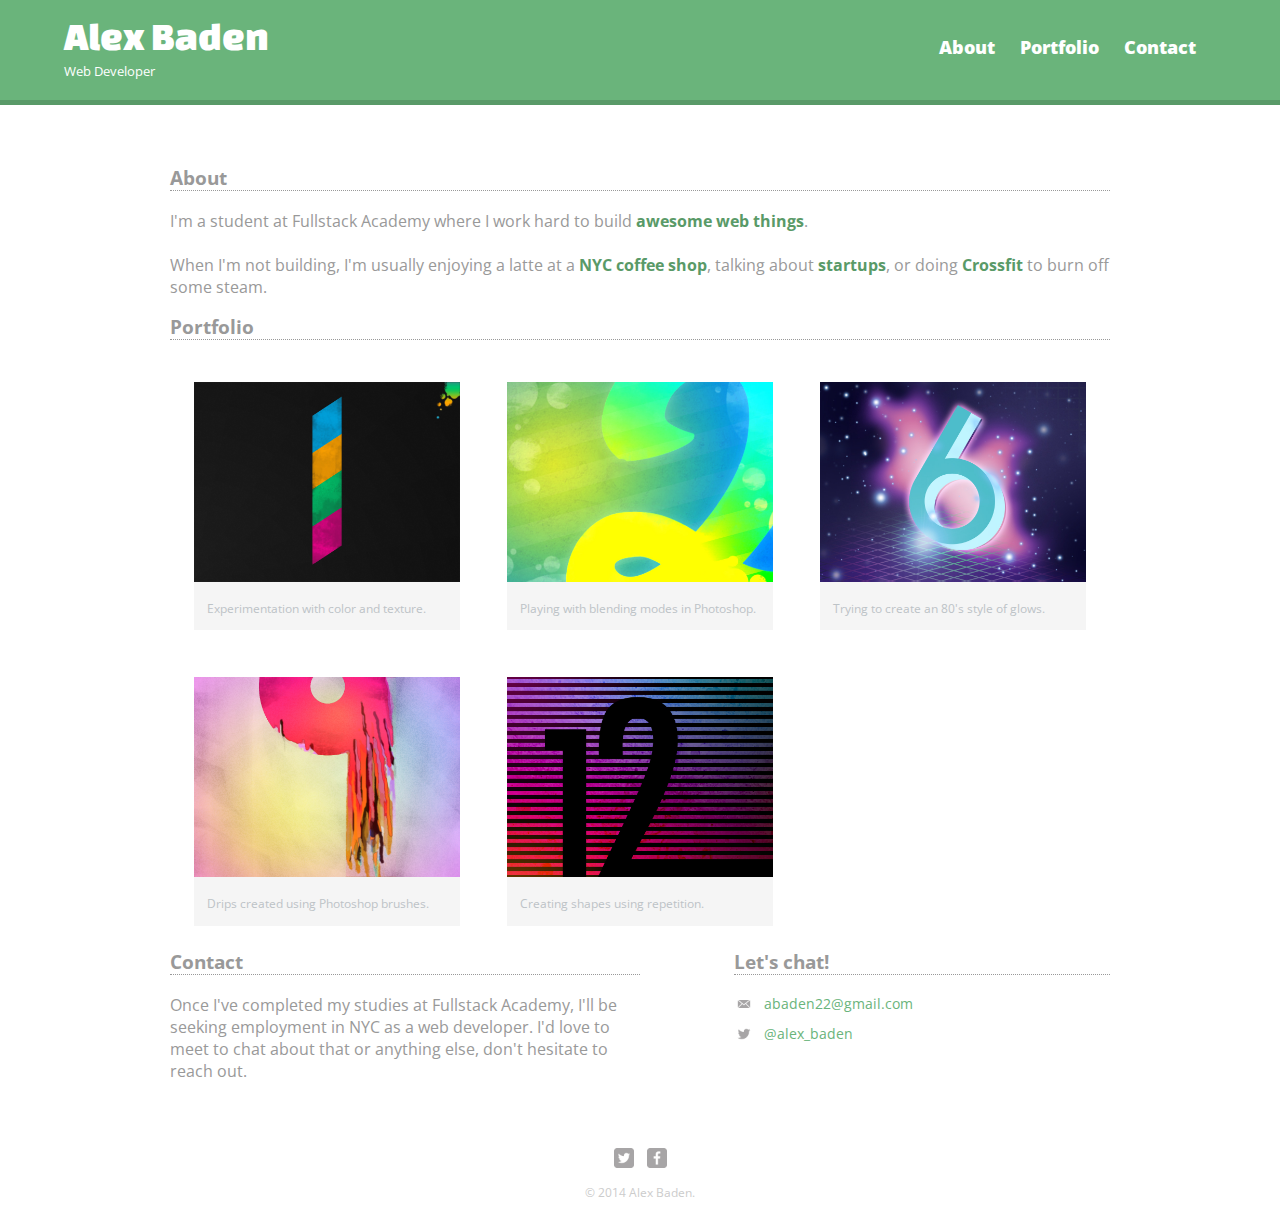
<file: foundations/Part1_portfolio/index.html>
<!DOCTYPE html>
<html>
  <head>
    <meta charset="utf-8">
    <title>Alex Baden | Web Developer</title>
    <link rel="stylesheet" href="css/normalize.css">
    <link href='http://fonts.googleapis.com/css?family=Changa+One|Open+Sans:400italic,700italic,400,700,800' rel='stylesheet' type='text/css'>
    <link rel="stylesheet" href="css/main.css">
    <link rel="stylesheet" href="css/responsive.css">
  </head>
  <body>
    <header>
      <a href="index.html" id="logo">
        <h1>Alex Baden</h1>
        <h2>Web Developer</h2>
      </a>
      <nav>
        <ul>
          <li><a href="#about-section">About</a></li>
          <li><a href="#portfolio-section">Portfolio</a></li>
          <li><a href="#contact-section">Contact</a></li>
        </ul>
      </nav>
    </header>
    <div id="wrapper">

      <section id="about-section">
        <img src="img/alex.jpg" alt="Photograph of Alex Baden" class="mobile-profile-photo">
        <h3 class="section-title">About</h3>
        <p class="about-text">I'm a student at Fullstack Academy where I work hard to build <a href="https://github.com/bado22" target="_blank">awesome web things</a></span>.<br/><br/>When I'm not building, I'm usually enjoying a latte at a <a href="http://www.pushcartcoffee.com/" target="_blank">NYC coffee shop</a>, talking about <a href="http://thisweekinstartups.com/" target="_blank">startups</a>, or doing <a href="http://www.crossfitnyc.com/" target="_blank">Crossfit</a> to burn off some steam.</p>
        <img src="img/alex.jpg" alt="Photograph of Alex Baden" class="desktop-profile-photo">
      </section>

      <section id="portfolio-section">
        <h3 class="section-title">Portfolio</h3>
        <ul id="gallery">
          <li>
            <a href="img/numbers-01.jpg">
              <img src="img/numbers-01.jpg" alt="">
              <p>Experimentation with color and texture.</p>
            </a>
          </li>
          <li>
            <a href="img/numbers-02.jpg">
              <img src="img/numbers-02.jpg" alt="">
              <p>Playing with blending modes in Photoshop.</p>
            </a>
          </li>
          <li>
            <a href="img/numbers-06.jpg">
              <img src="img/numbers-06.jpg" alt="">
              <p>Trying to create an 80's style of glows.</p>
            </a>
          </li>
          <li>
            <a href="img/numbers-09.jpg">
              <img src="img/numbers-09.jpg" alt="">
              <p>Drips created using Photoshop brushes.</p>
            </a>
          </li>
          <li>
            <a href="img/numbers-12.jpg">
              <img src="img/numbers-12.jpg" alt="">
              <p>Creating shapes using repetition.</p>
            </a>
          </li>
        </ul>
      </section>

      <section id="primary">
        <h3 id="contact-section" class="section-title">Contact</h3>
        <p>Once I've completed my studies at Fullstack Academy, I'll be seeking employment in NYC as a web developer. I'd love to meet to chat about that or anything else, don't hesitate to reach out.</p>
      </section>
      <section id="secondary">
        <h3 id="lets-chat">Let's chat!</h3>
        <ul class="contact-info">
          <li class="mail"><a href="mailto:abaden22@gmail.com">abaden22@gmail.com</a></li>
          <li class="twitter"><a href="http://twitter.com/intent/tweet?screen_name=alex_baden">@alex_baden</a></li>
        </ul>
      </section>

      <footer>
        <a href="http://twitter.com/alex_baden"><img src="img/twitter-wrap.png" alt="Twitter Logo" class="social-icon"></a>
        <a href="https://www.facebook.com/profile.php?id=2059233"><img src="img/facebook-wrap.png" alt="Facebook Logo" class="social-icon"></a>
        <p>&copy; 2014 Alex Baden.</p>
      </footer>
    </div>
  </body>
</html>
</file>
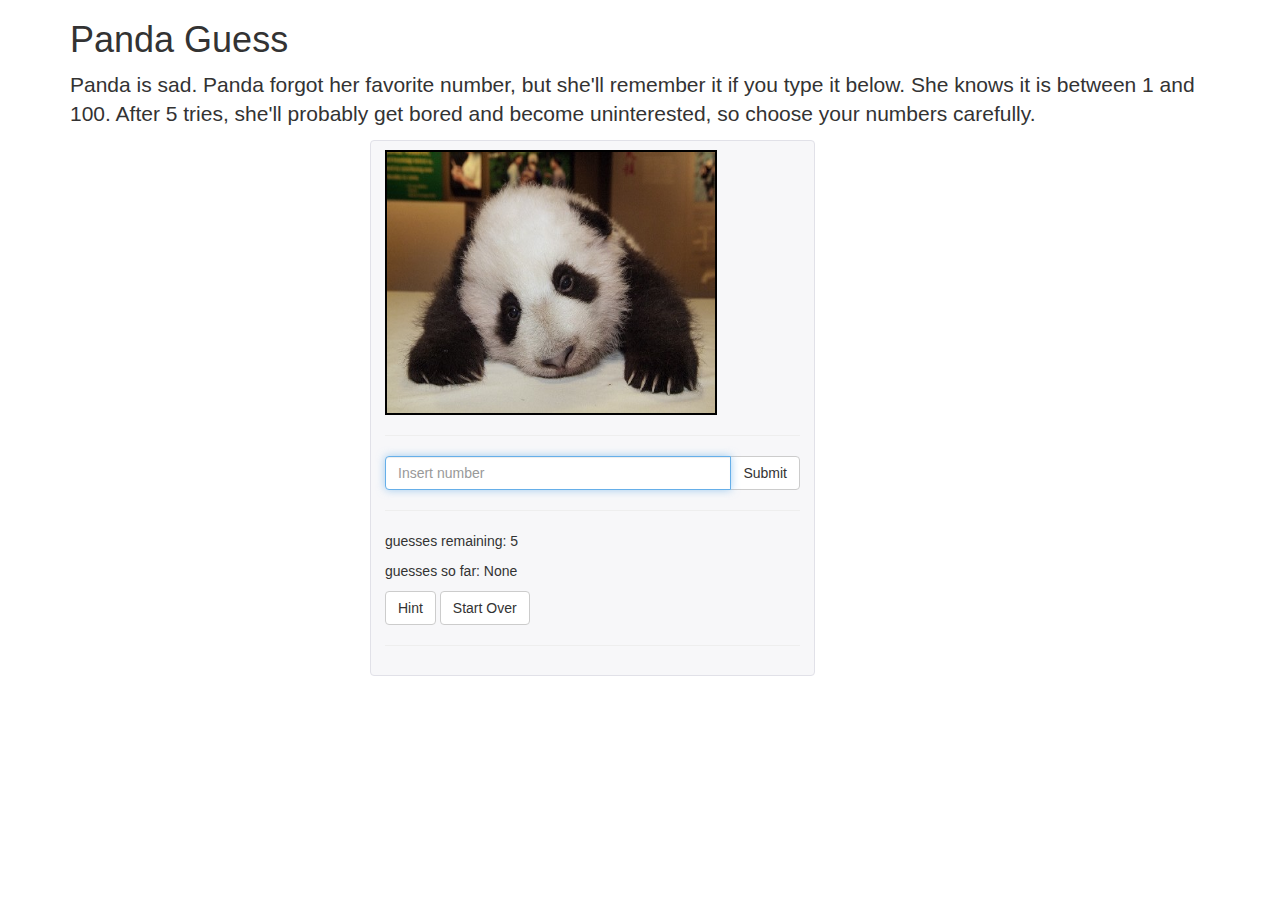
<file: foundations/Part2_guessing_game/index.html>
<!DOCTYPE html>
<html lang="en">
  <head>
    <meta charset="utf-8">
    <meta http-equiv="X-UA-Compatible" content="IE=edge">
    <meta name="viewport" content="width=device-width, initial-scale=1">
    <title>Panda Guess</title>
    <link href="css/bootstrap.min.css" rel="stylesheet">
    <link href="css/main.css" rel="stylesheet">
  </head>
  <body>

    <main id="content" role="main">
      <div class="container">
        <h1>Panda Guess</h1>
        <p class="lead">Panda is sad. Panda forgot her favorite number, but she'll remember it if you type it below. She knows it is between 1 and 100. After 5 tries, she'll probably get bored and become uninterested, so choose your numbers carefully.</p>

        <div class="row col-md-5 col-md-offset-3 guess-section">
            <div class="guessbox">
                <img id="panda" src="img/sad-panda.jpg"/> 
                <hr/>
                <div class="input-group input-group">
                  <input autofocus="autofocus" id="guess" type="text" class="form-control" placeholder="Insert number">
                  <span class="input-group-btn">
                    <button class="btn btn-default" type="button" id="submit-button" onclick="makeGuess()">Submit</button>
                  </span>
              </div>
                <p><span id="user-feedback-hotcold"></span> <span id="user-feedback-highlow"></span></p>
            

        <hr/>
                <p>guesses remaining: <span id="guesses-remaining">5</span></p>
                <p>guesses so far: <span id="guesses-so-far">None</span></p>
                <input type="submit" value="Hint" class="btn btn-default" id="hint" name="hint" onclick="showHint()">
                <input type="submit" value="Start Over" class="btn btn-default" id="start-over" name="start-over" onclick="startOver()">            
        <hr/>
        
      </div>
            </div>
        

      </div>
    </main>



    <script src="https://ajax.googleapis.com/ajax/libs/jquery/1.11.0/jquery.min.js"></script>
    <script src="js/bootstrap.min.js"></script>
    <script src="js/main.js"></script>
  </body>
</html>
</file>
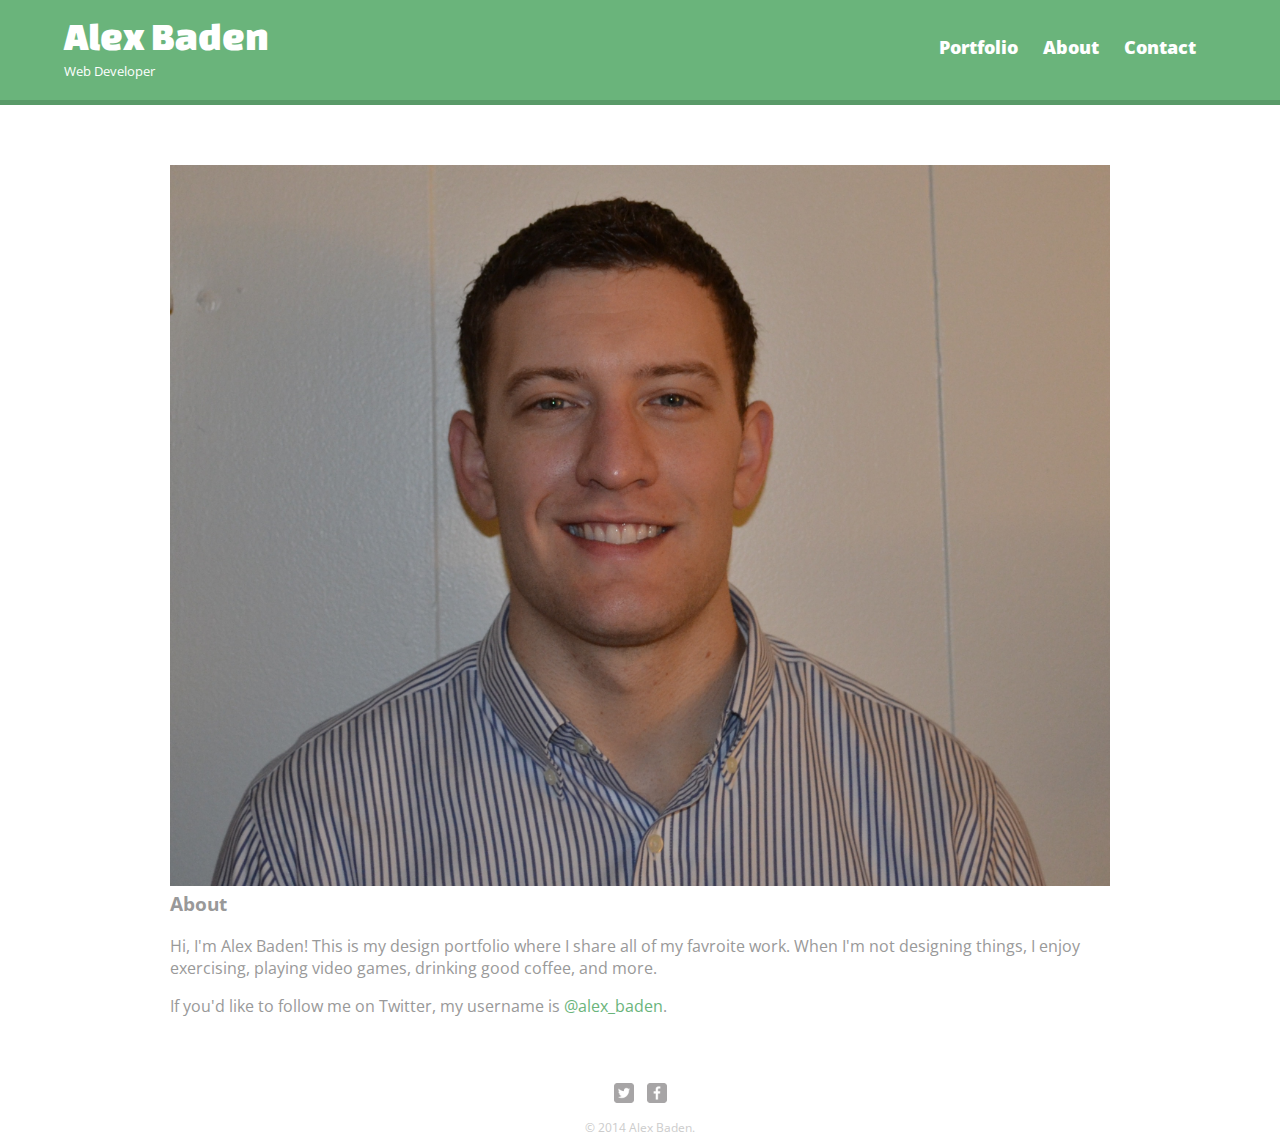
<file: foundations/Part1_portfolio/about.html>
<!DOCTYPE html>
<html>
  <head>
    <meta charset="utf-8">
    <title>Alex Baden | Web Developer</title>
    <link rel="stylesheet" href="css/normalize.css">
    <link href='http://fonts.googleapis.com/css?family=Changa+One|Open+Sans:400italic,700italic,400,700,800' rel='stylesheet' type='text/css'>
    <link rel="stylesheet" href="css/main.css">
    <link rel="stylesheet" href="css/responsive.css">
  </head>
  <body>
    <header>
      <a href="index.html" id="logo">
        <h1>Alex Baden</h1>
        <h2>Web Developer</h2>
      </a>
      <nav>
        <ul>
          <li><a href="index.html">Portfolio</a></li>
          <li><a href="about.html">About</a></li>
          <li><a href="contact.html">Contact</a></li>
        </ul>
      </nav>
    </header>
    <div id="wrapper">
      <section>
        <img src="img/alex.jpg" alt="Photograph of Alex Baden" class="profile-photo">
        <h3>About</h3>
        <p>Hi, I'm Alex Baden! This is my design portfolio where I share all of my favroite work. When I'm not designing things, I enjoy exercising, playing video games, drinking good coffee, and more.</p>
        <p>If you'd like to follow me on Twitter, my username is <a href="http://twitter.com/alex_baden">@alex_baden</a>.</p>
      </section>
      <footer>
        <a href="http://twitter.com/alex_baden"><img src="img/twitter-wrap.png" alt="Twitter Logo" class="social-icon"></a>
        <a href="https://www.facebook.com/profile.php?id=2059233"><img src="img/facebook-wrap.png" alt="Facebook Logo" class="social-icon"></a>
        <p>&copy; 2014 Alex Baden.</p>
      </footer>
    </div>
  </body>
</html>
</file>
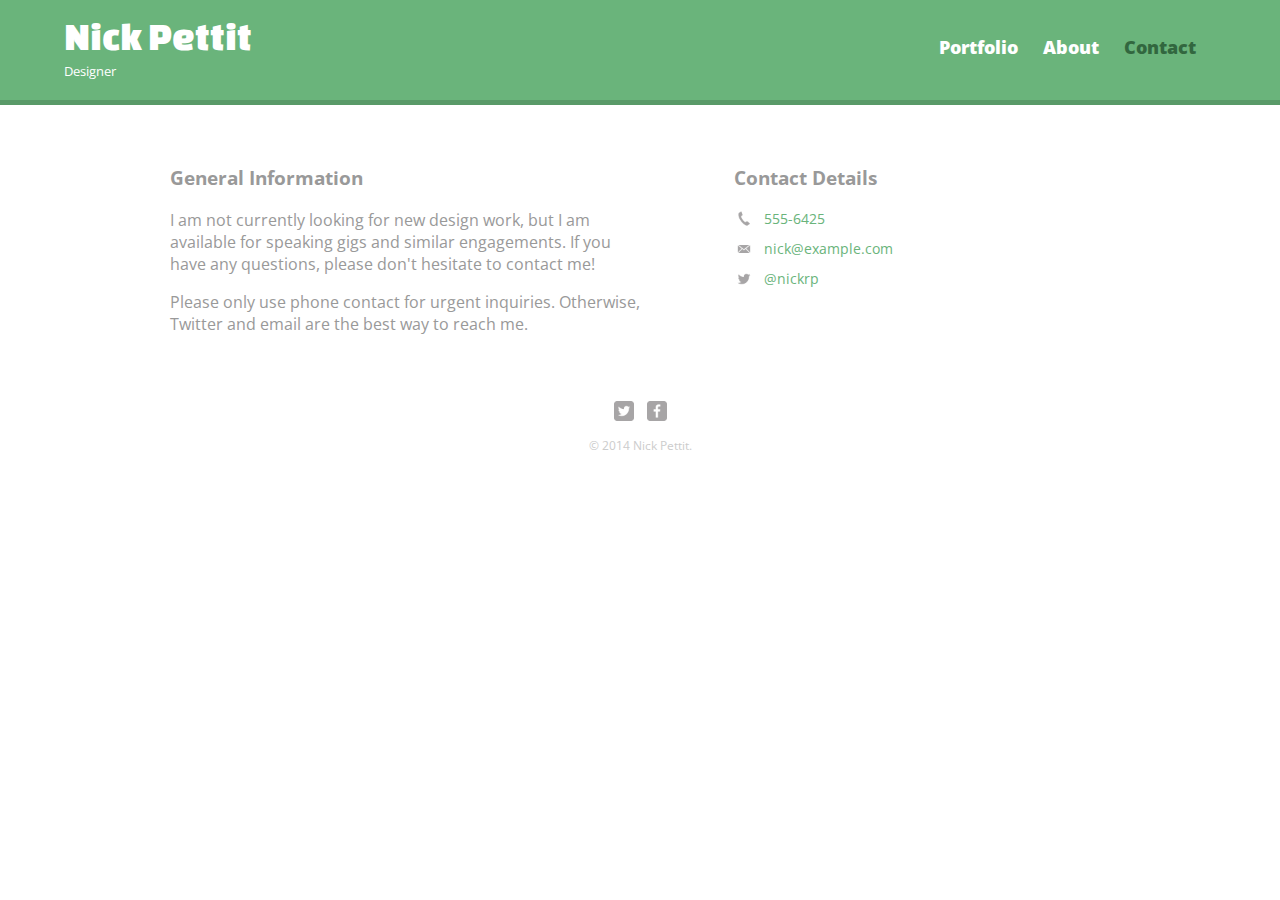
<file: foundations/Part1_portfolio/contact.html>
<!DOCTYPE html>
<html>
  <head>
    <meta charset="utf-8">
    <title>Nick Pettit | Designer</title>
    <link rel="stylesheet" href="css/normalize.css">
    <link href='http://fonts.googleapis.com/css?family=Changa+One|Open+Sans:400italic,700italic,400,700,800' rel='stylesheet' type='text/css'>
    <link rel="stylesheet" href="css/main.css">
    <link rel="stylesheet" href="css/responsive.css">
  </head>
  <body>
    <header>
      <a href="index.html" id="logo">
        <h1>Nick Pettit</h1>
        <h2>Designer</h2>
      </a>
      <nav>
        <ul>
          <li><a href="index.html">Portfolio</a></li>
          <li><a href="about.html">About</a></li>
          <li><a href="contact.html" class="selected">Contact</a></li>
        </ul>
      </nav>
    </header>
    <div id="wrapper">
      <section id="primary">
        <h3>General Information</h3>
        <p>I am not currently looking for new design work, but I am available for speaking gigs and similar engagements. If you have any questions, please don't hesitate to contact me!</p>
        <p>Please only use phone contact for urgent inquiries. Otherwise, Twitter and email are the best way to reach me.</p>
      </section>
      <section id="secondary">
        <h3>Contact Details</h3>
        <ul class="contact-info">
          <li class="phone"><a href="tel:555-6425">555-6425</a></li>
          <li class="mail"><a href="mailto:nick@example.com">nick@example.com</a></li>
          <li class="twitter"><a href="http://twitter.com/intent/tweet?screen_name=nickrp">@nickrp</a></li>
        </ul>
      </section>
      <footer>
        <a href="http://twitter.com/nickrp"><img src="img/twitter-wrap.png" alt="Twitter Logo" class="social-icon"></a>
        <a href="http://facebook.com/nickpettit"><img src="img/facebook-wrap.png" alt="Facebook Logo" class="social-icon"></a>
        <p>&copy; 2014 Nick Pettit.</p>
      </footer>
    </div>
  </body>
</html>
</file>
<file: foundations/Part1_portfolio/css/main.css>
/**********************************
GENERAL
***********************************/

body {
  font-family: 'Open Sans', sans-serif;
}

#wrapper {
  max-width: 940px;
  margin: 0 auto;
  padding: 0 5%;
}

a {
  text-decoration: none;
}

img {
  max-width: 100%;
}

h3 {
  margin: 0 0 1em 0;
}

.section-title {
  border-bottom:1px dotted;
}


/**********************************
HEADING
***********************************/

header {
  float: left;
  margin: 0 0 30px 0;
  padding: 5px 0 0 0;
  width: 100%;
}

#logo {
  text-align: center;
  margin: 0;
}

h1 {
  font-family: 'Changa One', sans-serif;
  margin: 15px 0;
  font-size: 1.75em;
  font-weight: normal;
  line-height: 0.8em;
}

h2 {
  font-size: 0.75em;
  margin: -5px 0 0;
  font-weight: normal;
}



/**********************************
NAVIGATION
***********************************/

nav {
  text-align: center;
  padding: 10px 0;
  margin: 20px 0 0;
}

nav ul {
  list-style: none;
  margin: 0 10px;
  padding: 0;
}

nav li {
  display: inline-block;
}

nav a {
  font-weight: 800;
  padding: 15px 10px;
}



/**********************************
FOOTER
***********************************/

footer {
  font-size: 0.75em;
  text-align: center;
  clear: both;
  padding-top: 50px;
  color: #ccc;
}

.social-icon {
  width: 20px;
  height: 20px;
  margin: 0 5px;
}



/**********************************
PAGE: PORTFOLIO
***********************************/

#gallery {
  margin: 0;
  padding: 0;
  list-style: none;
  clear:both;
}

#gallery li {
  float: left;
  width: 45%;
  margin: 2.5%;
  background-color: #f5f5f5;
  color: #bdc3c7;
}

#gallery li a p {
  margin: 0;
  padding: 5%;
  font-size: 0.75em;
  color: #bdc3c7
}



/**********************************
PAGE: ABOUT
***********************************/

.mobile-profile-photo {
  display: block;
  max-width: 150px;
  margin: 0 auto 30px;
  border-radius: 100%;
}

.desktop-profile-photo {
  display:none;
}

.about-text a{
  color: #599a68;
  font-weight:bold;
}



/**********************************
PAGE: CONTACT
***********************************/

.contact-info {
  list-style: none;
  padding: 0;
  margin: 0;
  font-size: 0.9em;
}

.contact-info a {
  display: block;
  min-height: 20px;
  background-repeat: no-repeat;
  background-size: 20px 20px;
  padding: 0 0 0 30px;
  margin: 0 0 10px;
}

.contact-info li.phone a {
  background-image: url('../img/phone.png');
}

.contact-info li.mail a {
  background-image: url('../img/mail.png');
}

.contact-info li.twitter a {
  background-image: url('../img/twitter.png');
}

#primary{
  clear:left;
}



/**********************************
COLORS
***********************************/

/* site body */
body {
  background-color: #fff;
  color: #999;
}

/* green header */
header {
  background: #6ab47b;
  border-color: #599a68;
}

/* nav background on mobile */
nav {
  background: #599a68;
}

/* logo text */
h1, h2 {
  color: #fff;
}

/* links */
a {
  color: #6ab47b;
}

/* nav link */
nav a, nav a:visited {
  color: #fff;
}

/* selected nav link */
nav a.selected, nav a:hover {
  color: #32673f;
}
</file>
<file: foundations/Part1_portfolio/css/responsive.css>
@media screen and (min-width: 480px) {
  
  /**********************************
  TWO COLUMN LAYOUT
  ***********************************/
  
  #primary {
    width: 50%;
    float: left;
  }
  
  #secondary {
    width: 40%;
    float: right;
  }
  

  
  /**********************************
  PAGE: PORTFOLIO
  ***********************************/
  
  #gallery li {
    width: 28.3333%;
  }
  
  #gallery li:nth-child(4n) {
    clear: left;
  }
  
  /**********************************
  PAGE: ABOUT
  ***********************************/
  
  .desktop-profile-photo {
    display:none;
  }

  .mobile-profile-photo {
    display:none;
  }

  /**********************************
  PAGE: CONTACT
  ***********************************/
  
  #lets-chat {
    border-bottom:1px dotted;
  }  


  
}

@media screen and (min-width: 660px) {

  /**********************************
  HEADER
  ***********************************/

  nav {
    background: none;
    float: right;
    font-size: 1.125em;
    margin-right: 5%;
    text-align: right;
    width: 45%;
  }
  
  #logo {
    float: left;
    margin-left: 5%;
    text-align: left;
    width: 45%;
  }
  
  h1 {
    font-size: 2.5em;
  }
  
  h2 {
    font-size: 0.825em;
    margin-bottom: 20px;
  }
  
  header {
    border-bottom: 5px solid #599a68;
    margin-bottom: 60px;
  }

  
}
</file>
<file: foundations/Part2_guessing_game/css/main.css>
p.lead{
	margin-bottom:1%;
}

.guess-section{
	max-width: 100%;
}

.guessbox{
	padding: 9px 14px;
	margin-bottom: 14px;
	background-color: #f7f7f9;
	border: 1px solid #e1e1e8;
	border-radius: 4px;
}

.gamebox{
	padding: 9px 14px;
	margin-bottom: 14px;
	background-color: #f7f7f9;
	border: 1px solid #e1e1e8;
	border-radius: 4px;
}

.startoverhighlight{
	background: green;
	color: white;
}

#panda{
	border: 2px solid black;
	max-width: 100%;
	margin: 0 auto;
	width: 332px;
	height:265px;
}
</file>
